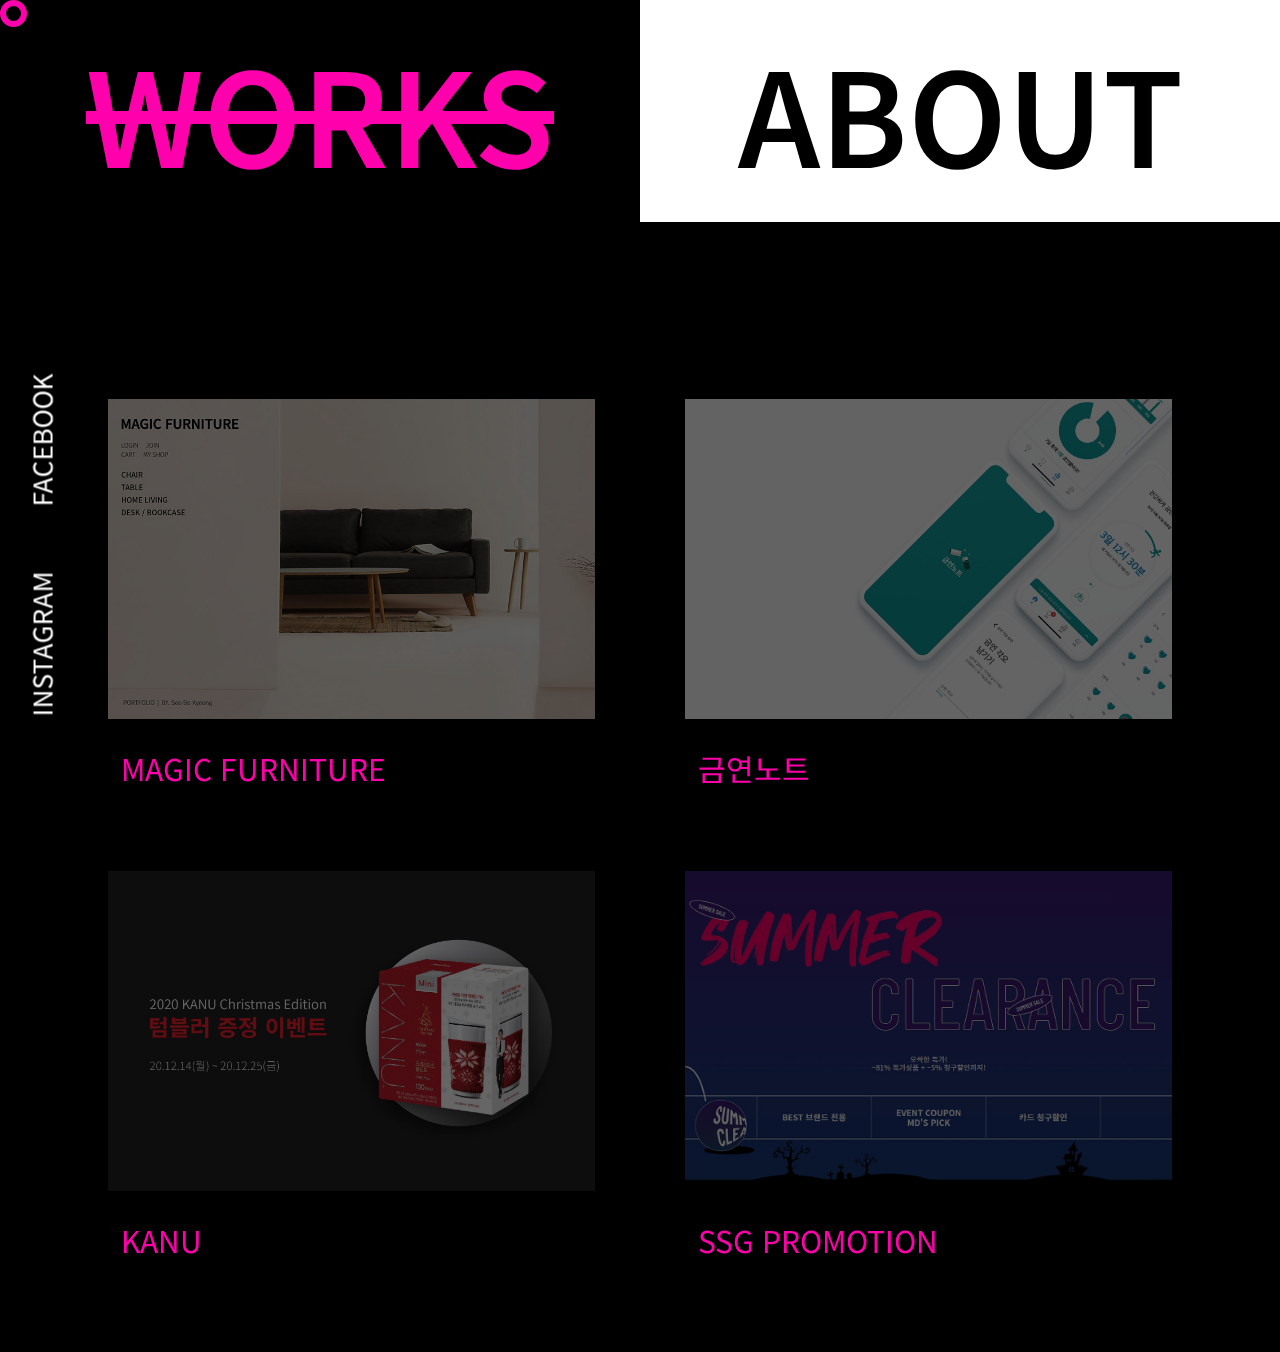
<file: index.html>
<!DOCTYPE html>
<html lang="ko">

<head>
    <meta charset="utf-8">
    <meta http-equiv="X-UA-Compatible" content="IE=edge">
    <meta name="viewport" content="width=device-width, initial-scale=1.0">
    <meta name="title" content="Seo Bo Kyung Portfolio">
    <meta name="description" content="서보경의 포트폴리오입니다.">
    <meta property="og:title" content="Seo Bo Kyung Portfolio">
    <meta property="og:description" content="서보경의 포트폴리오입니다.">
    <meta property="og:image" content="http://qhrud3787.dothome.co.kr/images/sbkLogo.jpg">
    <meta property="og:url" content="http://qhrud3787.dothome.co.kr">

    <meta name="twitter:card" content="서보경의 포트폴리오입니다.">
    <meta name="twitter:title" content="Seo Bo Kyung Portfolio">
    <meta name="twitter:description" content="서보경의 포트폴리오 입니다.">
    <meta name="twitter:image" content="http://qhrud3787.dothome.co.kr/images/sbkLogo.jpg">
    <meta name="twitter:url" content="http://qhrud3787.dothome.co.kr">

    <title>Seo Bo Kyung Portfolio</title>
    <link rel="shortcut icon" href="images/favicon.ico" type="image/x-icon">
    <link href="https://fonts.googleapis.com/css2?family=Noto+Sans+KR:wght@300;500&display=swap" rel="stylesheet">
    <link rel="stylesheet" href="common/normalize.css">
    <link rel="stylesheet" href="style.css">
    <link rel="stylesheet" href="index.css">

    <script src="https://cdn.jsdelivr.net/npm/jquery@3.5.1/dist/jquery.min.js"></script>
</head>

<body>
    <div id="mouse-cursor"></div>
    <div class="container">
        <ul class="gnb">
            <li id="works"><a href="index.html">works</a></li>
            <li id="about"><a href="about.html">about</a></li>
        </ul>
        <div class="contents">
            <!-- pc -->
            <ul class="sns">
                <li class="cursor-hover"><a href="#">instagram</a></li>
                <li class="cursor-hover"><a href="#">facebook</a></li>
            </ul>
            <ul class="gallery">
                <li>
                    <figure class="list1">
                        <a href="contact_guides/contact1_guide.html">magic furniture</a>
                        <figcaption  class="cursor-hover"><a href="contact_guides/contact1_guide.html">magic furniture</a></figcaption>
                    </figure>
                </li>
                <li>
                    <figure class="list2">
                        <a href="contact2/contact2.html">금연노트</a>
                        <figcaption  class="cursor-hover"><a href="contact2/contact2.html">금연노트</a></figcaption>
                    </figure>
                </li>
                <li>
                    <figure class="list3">
                        <a href="contact_guides/contact3_guide.html">KANU</a>
                        <figcaption class="cursor-hover"><a href="contact_guides/contact3_guide.html">KANU</a></figcaption>
                    </figure>
                </li>
                <li>
                    <figure class="list4">
                        <a href="contact_guides/contact4_guide.html">SSG</a>
                        <figcaption class="cursor-hover"><a href="contact_guides/contact4_guide.html">ssg promotion</a></figcaption>
                    </figure>
                </li>
            </ul>
        </div>
    </div>

    <script>
        $('.gnb #works').addClass('style');
        $('.gnb li').on('click', function () {
            $('.gnb li').removeClass('style');
            $(this).parent().addClass('style');
        });

        const handleMousePos = (e) => {
            const CURSOR = document.querySelector('#mouse-cursor');
            const HOVER = document.querySelectorAll('.cursor-hover');
            const {
                pageX: posX,
                pageY: posY
            } = e;

            const runMouseOver = () => {
                CURSOR.style.transform = 'scale(3)';
                CURSOR.style.background = '#ff00ac';
            };
            HOVER.forEach(hover => hover.addEventListener('mouseenter', runMouseOver));

            const runMouseLeave = () => {
                CURSOR.style.transform = '';
                CURSOR.style.background = '';
            };
            HOVER.forEach(hover => hover.addEventListener('mouseleave', runMouseLeave));

            return (
                CURSOR.style.left = `${posX - 25}px`,
                CURSOR.style.top = `${posY - 25}px`
            );
        };
        document.addEventListener('mousemove', handleMousePos);

    </script>
</body>

</html>
</file>
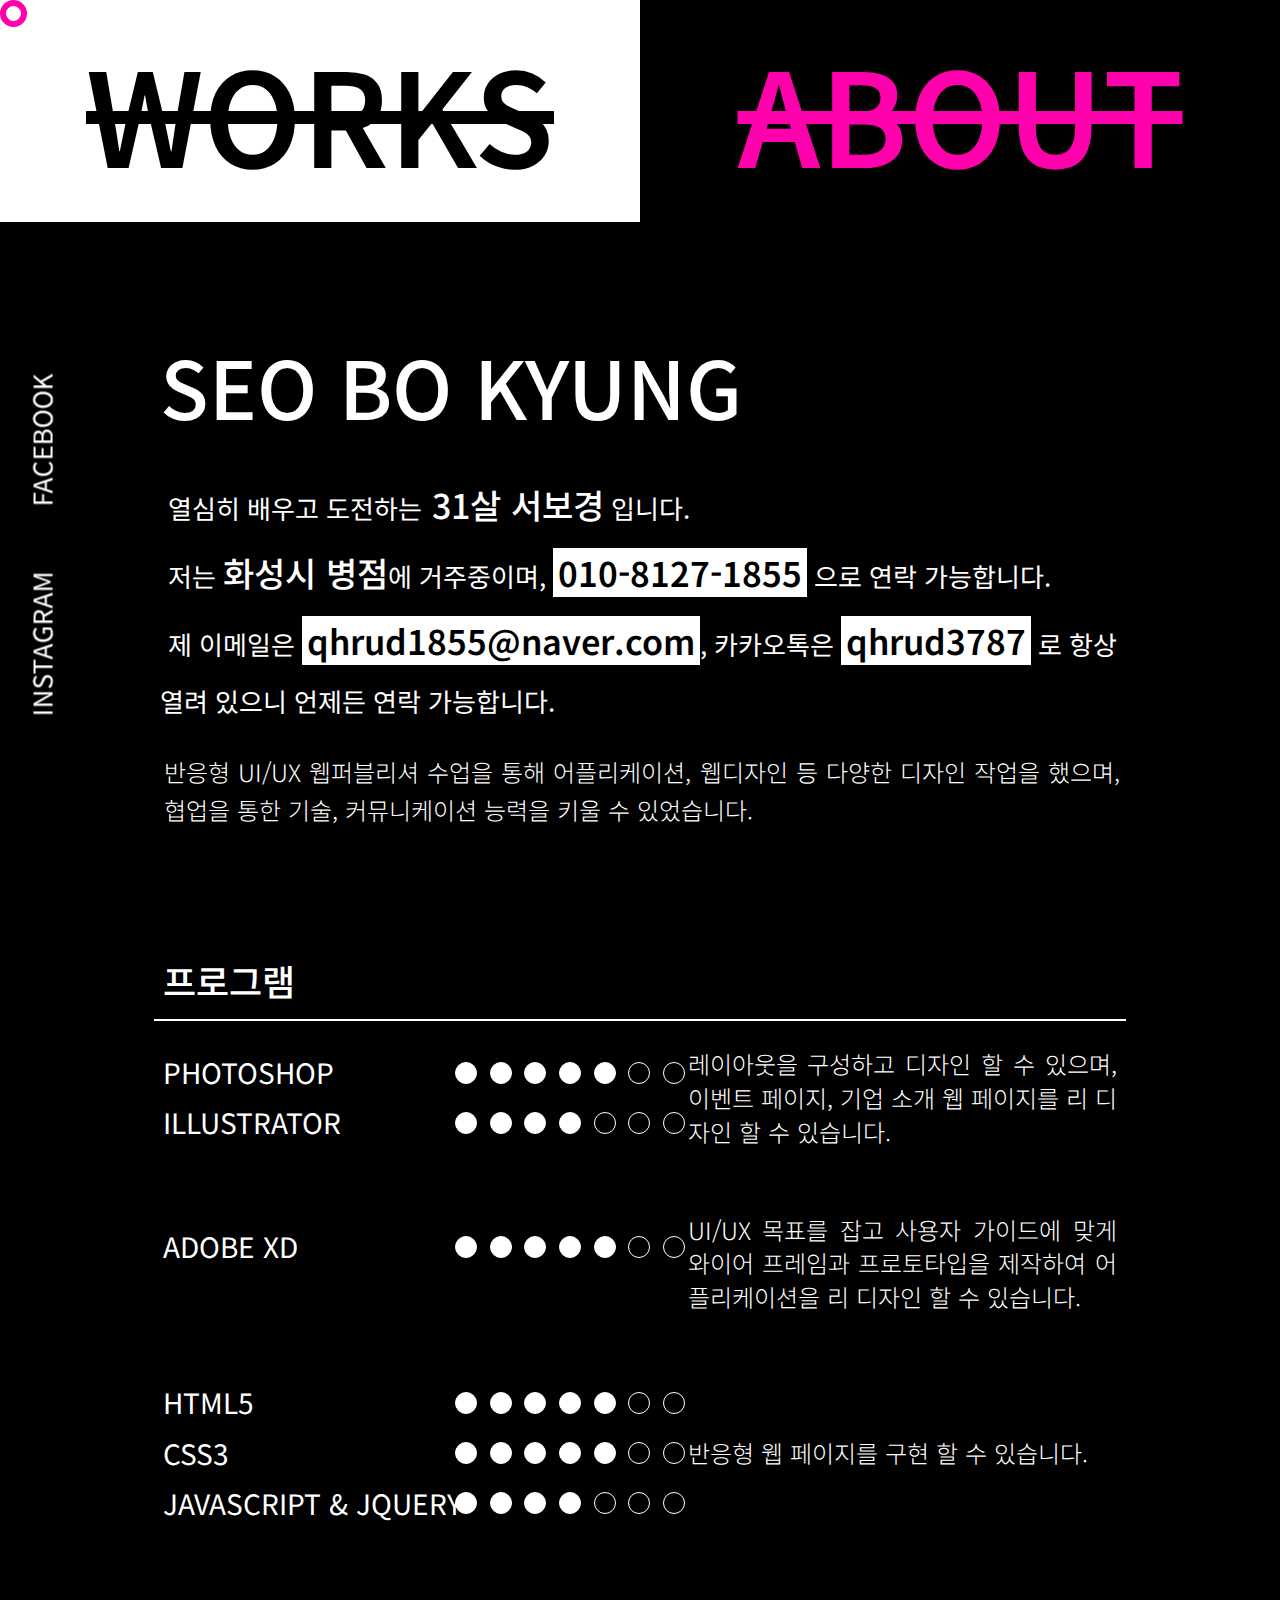
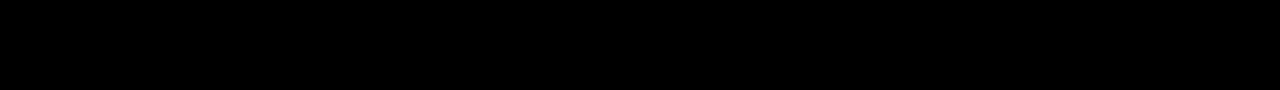
<file: about.html>
<!DOCTYPE html>
<html lang="ko">

<head>
    <meta charset="utf-8">
    <meta http-equiv="X-UA-Compatible" content="IE=edge">
    <meta name="viewport" content="width=device-width, initial-scale=1.0">
    <meta name="title" content="Seo Bo Kyung Portfolio">
    <meta name="description" content="서보경의 포트폴리오입니다.">
    <meta property="og:title" content="Seo Bo Kyung Portfolio">
    <meta property="og:description" content="서보경의 포트폴리오입니다.">
    <meta property="og:image" content="http://qhrud3787.dothome.co.kr/images/sbkLogo.jpg">
    <meta property="og:url" content="http://qhrud3787.dothome.co.kr">

    <meta name="twitter:card" content="서보경의 포트폴리오입니다.">
    <meta name="twitter:title" content="Seo Bo Kyung Portfolio">
    <meta name="twitter:description" content="서보경의 포트폴리오 입니다.">
    <meta name="twitter:image" content="http://qhrud3787.dothome.co.kr/images/sbkLogo.jpg">
    <meta name="twitter:url" content="http://qhrud3787.dothome.co.kr">

    <title>Seo Bo Kyung Portfolio</title>
    <link rel="shortcut icon" href="images/favicon.ico" type="image/x-icon">
    <link href="https://fonts.googleapis.com/css2?family=Noto+Sans+KR:wght@300;500&display=swap" rel="stylesheet">
    <link rel="stylesheet" href="common/normalize.css">
    <link rel="stylesheet" href="style.css">
    <link rel="stylesheet" href="about.css">
    
    <script src="https://cdn.jsdelivr.net/npm/jquery@3.5.1/dist/jquery.min.js"></script>
</head>

<body>
    <div id="mouse-cursor"></div>
    <div class="container">
        <ul class="gnb">
            <li id="works"><a href="index.html">works</a></li>
            <li id="about"><a href="about.html">about</a></li>
        </ul>
        <div class="contents">
            <!-- pc -->
            <ul class="sns">
                <li class="cursor-hover"><a href="#">instagram</a></li>
                <li class="cursor-hover"><a href="#">facebook</a></li>
            </ul>
            <div class="intro">
                <h1>seo bo kyung</h1>
                <p><span>열심히 배우고 도전하는<br><strong> 31살 서보경</strong> 입니다.<br></span>
                    <span>저는 <strong>화성시 병점</strong>에 거주중이며, <br><em>010-8127-1855</em> 으로 <br>연락 가능합니다.<br></span>
                    <span>제 이메일은 <br><em>qhrud1855@naver.com</em>, <br>카카오톡은 <em>qhrud3787</em> 로 항상 <br>열려 있으니 언제든 연락
                        가능합니다.</span></p>
                <div class="txt">
                    <p>반응형 UI/UX 웹퍼블리셔 수업을 통해 어플리케이션, 웹디자인 등 다양한 디자인 작업을 했으며, 협업을 통한 기술, 커뮤니케이션 능력을 키울 수 있었습니다.
                    </p>
                </div>
            </div>
            <div class="program">
                <h2>프로그램</h2>
                <div class="program_list">
                    <div class="box">
                        <div class="list">
                            <p>photoshop</p>
                            <p>illustrator</p>
                        </div>
                        <div class="score">
                            <ul class="ps">
                                <li class="white"></li>
                                <li class="white"></li>
                                <li class="white"></li>
                                <li class="white"></li>
                                <li class="white"></li>
                                <li></li>
                                <li></li>
                            </ul>
                            <ul class="ai">
                                <li class="white"></li>
                                <li class="white"></li>
                                <li class="white"></li>
                                <li class="white"></li>
                                <li></li>
                                <li></li>
                                <li></li>
                            </ul>
                        </div>
                    </div>
                    <div class="txt">
                        <p>레이아웃을 구성하고 디자인 할 수 있으며, 이벤트 페이지, 기업 소개 웹 페이지를
                            리 디자인 할 수 있습니다.
                        </p>
                    </div>
                </div>
                <div class="program_list">
                    <div class="box">
                        <div class="list">
                            <p>adobe xd</p>
                        </div>
                        <div class="score">
                            <ul class="xd">
                                <li class="white"></li>
                                <li class="white"></li>
                                <li class="white"></li>
                                <li class="white"></li>
                                <li class="white"></li>
                                <li></li>
                                <li></li>
                            </ul>
                        </div>
                    </div>
                    <div class="txt">
                        <p>ui/ux 목표를 잡고 사용자 가이드에 맞게 와이어 프레임과 프로토타입을 제작하여
                            어플리케이션을 리 디자인 할 수 있습니다.
                        </p>
                    </div>
                </div>
                <div class="program_list">
                    <div class="box">
                        <div class="list">
                            <p>html5</p>
                            <p>css3</p>
                            <p>javascript & jquery</p>
                        </div>
                        <div class="score">
                            <ul class="ht">
                                <li class="white"></li>
                                <li class="white"></li>
                                <li class="white"></li>
                                <li class="white"></li>
                                <li class="white"></li>
                                <li></li>
                                <li></li>
                            </ul>
                            <ul class="cs">
                                <li class="white"></li>
                                <li class="white"></li>
                                <li class="white"></li>
                                <li class="white"></li>
                                <li class="white"></li>
                                <li></li>
                                <li></li>
                            </ul>
                            <ul class="ja">
                                <li class="white"></li>
                                <li class="white"></li>
                                <li class="white"></li>
                                <li class="white"></li>
                                <li></li>
                                <li></li>
                                <li></li>
                            </ul>
                        </div>
                    </div>
                    <div class="txt">
                        <p>반응형 웹 페이지를 구현 할 수 있습니다.</p>
                    </div>
                </div>
            </div>
        </div>
    </div>
    <script>
        $('.gnb #about').addClass('style');

        $('.gnb li').on('click', function () {
            $('.gnb li').removeClass('style');
            $(this).parent().addClass('style');
        });

        const handleMousePos = (e) => {
            const CURSOR = document.querySelector('#mouse-cursor');
            const HOVER = document.querySelectorAll('.cursor-hover');
            const {
                pageX: posX,
                pageY: posY
            } = e;

            const runMouseOver = () => {
                CURSOR.style.transform = 'scale(3)';
                CURSOR.style.background = '#ff00ac';
            };
            HOVER.forEach(hover => hover.addEventListener('mouseenter', runMouseOver));

            const runMouseLeave = () => {
                CURSOR.style.transform = '';
                CURSOR.style.background = '';
            };
            HOVER.forEach(hover => hover.addEventListener('mouseleave', runMouseLeave));

            return (
                CURSOR.style.left = `${posX - 10}px`,
                CURSOR.style.top = `${posY - 10}px`
            );
        };
        document.addEventListener('mousemove', handleMousePos);
    </script>
</body>

</html>
</file>
<file: style.css>
@charset "utf-8";

body{ margin: 0; padding: 0; font-family: 'Noto Sans KR',"Helvetica Neue","Apple SD Gothic Neo",sans-serif; font-size: 30px; text-transform: uppercase;}
.container ul { list-style: none; padding: 0; margin: 0;}
.container ul li a {display: block; text-decoration: none; color: inherit; position: relative;}
.container .gnb {width: 100%; height: 88px; display: flex; text-align: center; font-weight: 600;}

.container .gnb li { width: 50%; line-height: 88px;}
.container .gnb li a { font-size: 36px;}
.container .gnb li:active{ text-decoration: line-through;}
.container .contents { background-color: #000; color: #fff; font-size: 24px;}
.container .contents .sns { display: none;}

.container .gnb li.style {text-decoration: line-through; background-color: #000; color: #ff00ac;}

@media (min-width:1280px) {
    * { cursor:none;}
    #mouse-cursor {  position: absolute; width:15px; height:15px; background:inherit; border:6px solid #ff00ac; border-radius: 50%; mix-blend-mode:difference; pointer-events: none; z-index:999; transition: top .025s ease, left .025s ease, transform 0.25s ease;}
    
    .container .gnb { height: 222px;}
    .container .gnb li { line-height: 222px;}
    .container .gnb li a { font-size: 130px;}
    .container .gnb li:hover{ text-decoration: line-through;}
    .container .contents {width: 100%; height:100%; position: relative;}
    .container .contents ul li {display: table;}
    .container .contents .sns { display:flex; font-size: 26px; transform: rotate(-90deg); position:fixed; top:530px; left: -130px; box-sizing: border-box;}
    .container .contents .sns li:first-child {margin-right: 65px;}
    .container .contents .sns li:hover a { color: #ff00ac;}
}
</file>
<file: index.css>
@charset "utf-8";

.container .contents .gallery li:first-child {padding-top:65px;}
.container .contents .gallery li figure { margin: 0; padding-bottom:40px;}
.container .contents .gallery li figure > a {width: 100%; height:  221px; display: block; background-color: #fff; color: #000; line-height: 221px; text-align: center;}
.container .contents .gallery figure figcaption { padding-top:15px; padding-left: 4.8%;}
.container .contents .gallery .list1 > a { background:url(images/contact1_bg.jpg) no-repeat; background-size:cover; text-indent:-9999px; opacity:0.4;}
.container .contents .gallery .list2 > a { background:url(images/contact2_bg.jpg) no-repeat; background-size:cover; text-indent:-9999px; opacity:0.4;}
.container .contents .gallery .list3 > a { background:url(images/contact3_bg.jpg) no-repeat; background-size:cover; text-indent:-9999px; opacity:0.4;}
.container .contents .gallery .list4 > a { background:url(images/contact4_bg.jpg) no-repeat; background-size:cover; background-position:50%; text-indent:-9999px; opacity:0.4;}
.container .contents .gallery figure > a:active { opacity:1; }

@media (min-width:1280px) {
    .container .contents .gallery { width:83.125%; margin: 0 auto; padding-top:177px; padding-bottom:55px; display: flex; flex-flow:row wrap; justify-content: space-between; box-sizing: border-box;}
    .container .contents .gallery li:first-child {padding-top:0;}
    .container .contents .gallery li:nth-child(1), .container .contents .gallery li:nth-child(2) { margin-bottom:45px;}
    .container .contents .gallery li {width:45.8%;}
    .container .contents .gallery li figure > a { height:25vw; line-height:25vw;}
    .container .contents .gallery figure > a:hover { opacity:1; } 

    .container .contents .gallery figure figcaption {padding-top:32px; padding-left:2.74%; font-size: 30px; color: #ff00ac; transition: 0.5s ease;}
    .container .contents .gallery figcaption:hover {letter-spacing:5px;}
}
</file>
<file: about.css>
@charset "utf-8";

.container .contents { position: relative;}
.container .contents .intro { width: 90%; padding-top:53px; margin: 0 auto; box-sizing: border-box;}
.container .contents .intro h1 {margin: 0; font-weight: 500; font-size: 40px; margin-bottom:40px;}
.container .contents .intro p { font-size: 20px; line-height:1.8;}
.container .contents .intro p span {display: block; margin-bottom:40px;}
.container .contents .intro p strong { font-style: normal; font-size: 26px; font-weight: 500;}
.container .contents .intro p em {font-style: normal; font-size: 26px; font-weight: 600; text-transform: none; background-color: #fff; color: #000; padding:0 5px;}
.container .contents .intro .txt > p {text-align: justify; font-size: 16px; font-weight: 300; line-height: 1.6;}
.container .contents .program {margin:70px 4% 0;}
.container .contents .program h2 {margin: 0; font-weight: 500; border-bottom: 2px solid #fff; padding-left:2.13%; padding-bottom:13px;}
.container .contents .program .program_list {position: relative; padding: 23px 1.33% 35px; border-bottom:1px solid #fff;}
.container .contents .program .program_list:last-child {border-bottom: none;}
.container .contents .program .program_list .box .list p {margin:0 0 18px 0; font-size: 18px;}
.container .contents .program .program_list .txt p { padding-top: 5px; font-size: 16px; font-weight: 300; line-height: 1.6; text-align: justify;}
.container .contents .program .program_list .box .score ul {width:125px; display: flex; justify-content: space-between;}/*width: 33.3%;*/
.container .contents .program .program_list .box .score ul li { width:12px; height: 12px;  border: 1px solid #fff; border-radius: 50%;}/*width:10%;*/
.container .contents .program .program_list .box .score .ps { position: absolute; top: 26px; right:2%;}
.container .contents .program .program_list .box .score .ai { position: absolute; top: 64px; right:2%;}
.container .contents .program .program_list .box .score .xd { position: absolute; top: 26px; right:2%;}
.container .contents .program .program_list .box .score .ht { position: absolute; top: 26px; right:2%;}
.container .contents .program .program_list .box .score .cs { position: absolute; top: 64px; right:2%;}
.container .contents .program .program_list .box .score .ja { position: absolute; top: 103px; right:2%;}
.container .contents .program .program_list .box .score ul .white {background-color: #fff;}

@media (min-width:1280px) {
    .container .contents .intro p br {display:none;}
    .container .contents .intro { width:75%; margin: 0 auto; padding-top: 117px;}
    .container .contents .intro h1 {font-size: 80px;}
    .container .contents .intro p {display: flex; flex-flow:row wrap; font-size: 26px; line-height: 2;}
    .container .contents .intro p span {margin-bottom: 0; text-indent:8px;}
    .container .contents .intro p strong , .container .contents .intro p em {font-size: 34px;}
    .container .contents .intro .txt { margin: 0 auto; }
    .container .contents .intro .txt > p {margin: 0; font-size: 24px; padding-left: 0.416%;}
    .container .contents .program { width:76%; margin: 0 auto; margin-top: 130px; padding-bottom: 80px; box-sizing: border-box;}
    .container .contents .program h2 {font-size: 36px; padding-bottom: 18px; margin-bottom: 35px; padding-left:1%;}
    .container .contents .program .program_list {border: none; display: flex; padding: 0 1% 73px}/* padding: 0 1% 5%*/
    .container .contents .program .program_list .box {width:55%;}
    .container .contents .program .program_list .box .list p {font-size: 28px;}
    .container .contents .program .program_list .txt {width:45%; margin-top: -17px; display: flex; flex-direction: column; justify-content: center;}
    .container .contents .program .program_list .txt p {font-size: 24px; margin: 0; padding: 0; line-height: 1.4;}
    .container .contents .program .program_list .box .score ul { width:230px;}
    .container .contents .program .program_list .box .score ul li { width:20px; height: 20px;}/*8.7%*/
    .container .contents .program .program_list .box .score .ps { top: 6px; left:31%;}
    .container .contents .program .program_list .box .score .ai { top: 56px; left:31%;}
    .container .contents .program .program_list .box .score .xd { top: 6px; left:31%;}
    .container .contents .program .program_list .box .score .ht { top: 6px; left:31%;}
    .container .contents .program .program_list .box .score .cs { top: 56px; left:31%;}
    .container .contents .program .program_list .box .score .ja { top: 106px; left:31%;}
}
</file>
